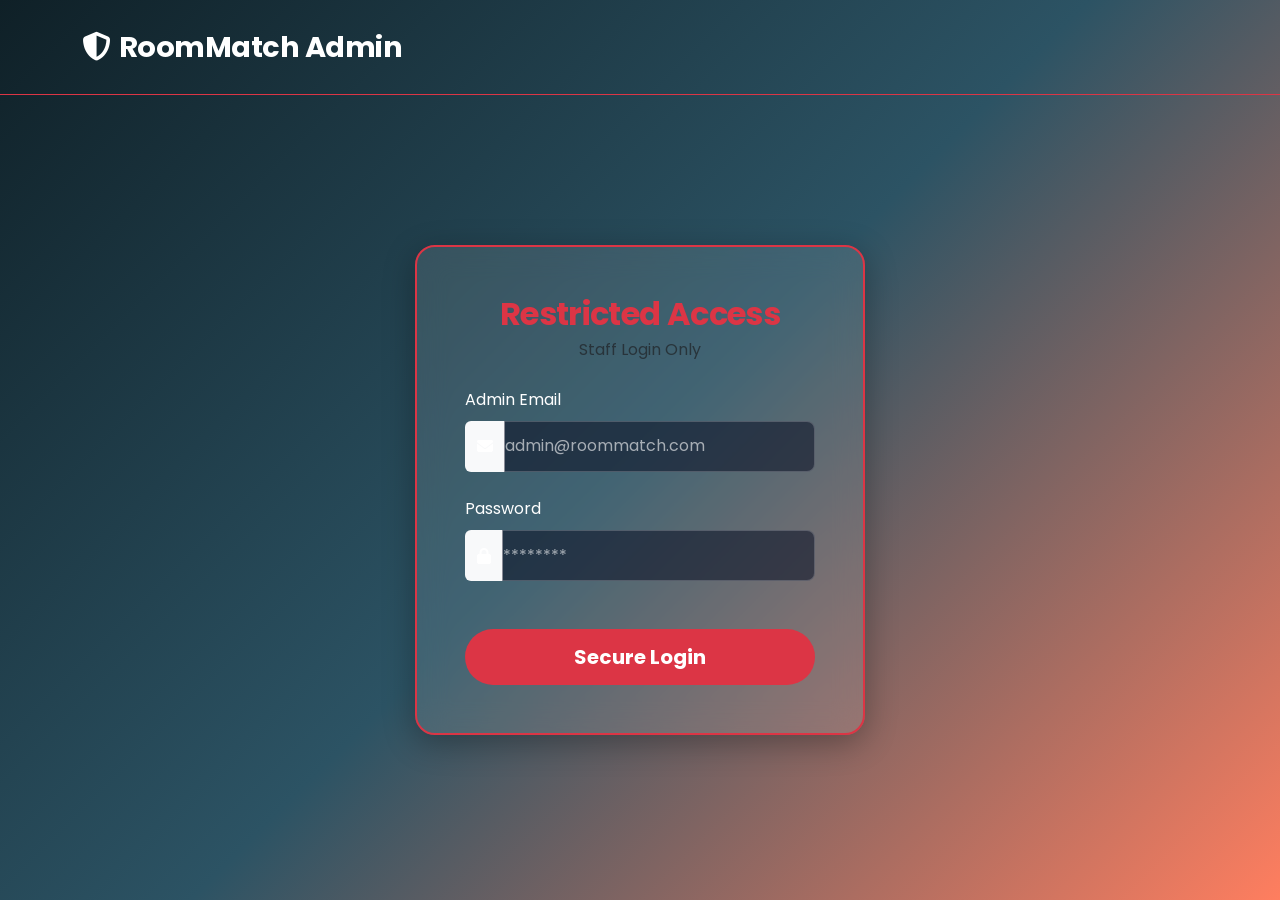
<file: src/main/resources/static/admin-login.html>
<!doctype html>
<html lang="en">
  <head>
    <meta charset="UTF-8" />
    <meta name="viewport" content="width=device-width, initial-scale=1.0" />
    <title>Admin Login - RoomMatch</title>
    <!-- Bootstrap 5 CSS -->
    <link
      href="https://cdn.jsdelivr.net/npm/bootstrap@5.3.0/dist/css/bootstrap.min.css"
      rel="stylesheet"
    />
    <!-- FontAwesome -->
    <link
      rel="stylesheet"
      href="https://cdnjs.cloudflare.com/ajax/libs/font-awesome/6.4.0/css/all.min.css"
    />
    <!-- Custom CSS -->
    <link rel="stylesheet" href="css/styles.css" />
  </head>
  <body>
    <!-- Navbar -->
    <nav class="navbar navbar-expand-lg fixed-top border-bottom border-danger">
      <div class="container">
        <a class="navbar-brand text-danger fw-bold" href="index.html">
          <i class="fas fa-shield-alt me-2"></i>RoomMatch Admin
        </a>
      </div>
    </nav>

    <!-- Main Content -->
    <div
      class="container d-flex justify-content-center align-items-center"
      style="min-height: 100vh; padding-top: 80px"
    >
      <div
        class="glass-card p-5 animate-fade-in border-danger"
        style="width: 100%; max-width: 450px; border-width: 2px"
      >
        <div class="text-center mb-4">
          <h2 class="fw-bold text-danger mb-1">Restricted Access</h2>
          <p class="text-muted">Staff Login Only</p>
        </div>

        <form id="adminLoginForm">
          <div class="mb-4">
            <label for="email" class="form-label">Admin Email</label>
            <div class="input-group">
              <span class="input-group-text bg-glass border-0 text-white">
                <i class="fas fa-envelope"></i>
              </span>
              <input
                type="email"
                class="form-control border-start-0 ps-0"
                id="email"
                required
                placeholder="admin@roommatch.com"
                style="background: rgba(15, 23, 42, 0.6) !important"
              />
            </div>
          </div>
          <div class="mb-4">
            <label for="password" class="form-label">Password</label>
            <div class="input-group">
              <span class="input-group-text bg-glass border-0 text-white">
                <i class="fas fa-lock"></i>
              </span>
              <input
                type="password"
                class="form-control border-start-0 ps-0"
                id="password"
                required
                placeholder="********"
                style="background: rgba(15, 23, 42, 0.6) !important"
              />
            </div>
          </div>

          <div class="d-grid gap-2 mt-5">
            <button type="submit" class="btn btn-danger btn-lg fw-bold">
              Secure Login
            </button>
          </div>
        </form>

        <!-- Error Alert -->
        <div
          id="loginError"
          class="alert alert-danger mt-3 d-none text-center bg-transparent border-danger text-danger"
          role="alert"
        ></div>
      </div>
    </div>

    <!-- Bootstrap JS -->
    <script src="https://cdn.jsdelivr.net/npm/bootstrap@5.3.0/dist/js/bootstrap.bundle.min.js"></script>
    <script>
      const API_URL = "http://localhost:8080/api";
      
      document.getElementById("adminLoginForm").addEventListener("submit", async (e) => {
        e.preventDefault();
        const email = document.getElementById("email").value;
        const password = document.getElementById("password").value;
        const errorDiv = document.getElementById("loginError");
        
        try {
          const response = await fetch(`${API_URL}/auth/signin`, {
            method: "POST",
            headers: { "Content-Type": "application/json" },
            body: JSON.stringify({ email, password }),
          });

          const data = await response.json();
          if (response.ok) {
            // Verify ADMIN role
            if (data.roles && data.roles.includes("ADMIN")) {
              localStorage.setItem("token", data.token);
              localStorage.setItem("user", JSON.stringify(data));
              window.location.href = "admin.html";
            } else {
              errorDiv.textContent = "Access Denied: You are not an administrator.";
              errorDiv.classList.remove("d-none");
            }
          } else {
            errorDiv.textContent = data.message || "Invalid credentials.";
            errorDiv.classList.remove("d-none");
          }
        } catch (error) {
          errorDiv.textContent = "Server error. Please try again later.";
          errorDiv.classList.remove("d-none");
        }
      });
    </script>
  </body>
</html>
</file>
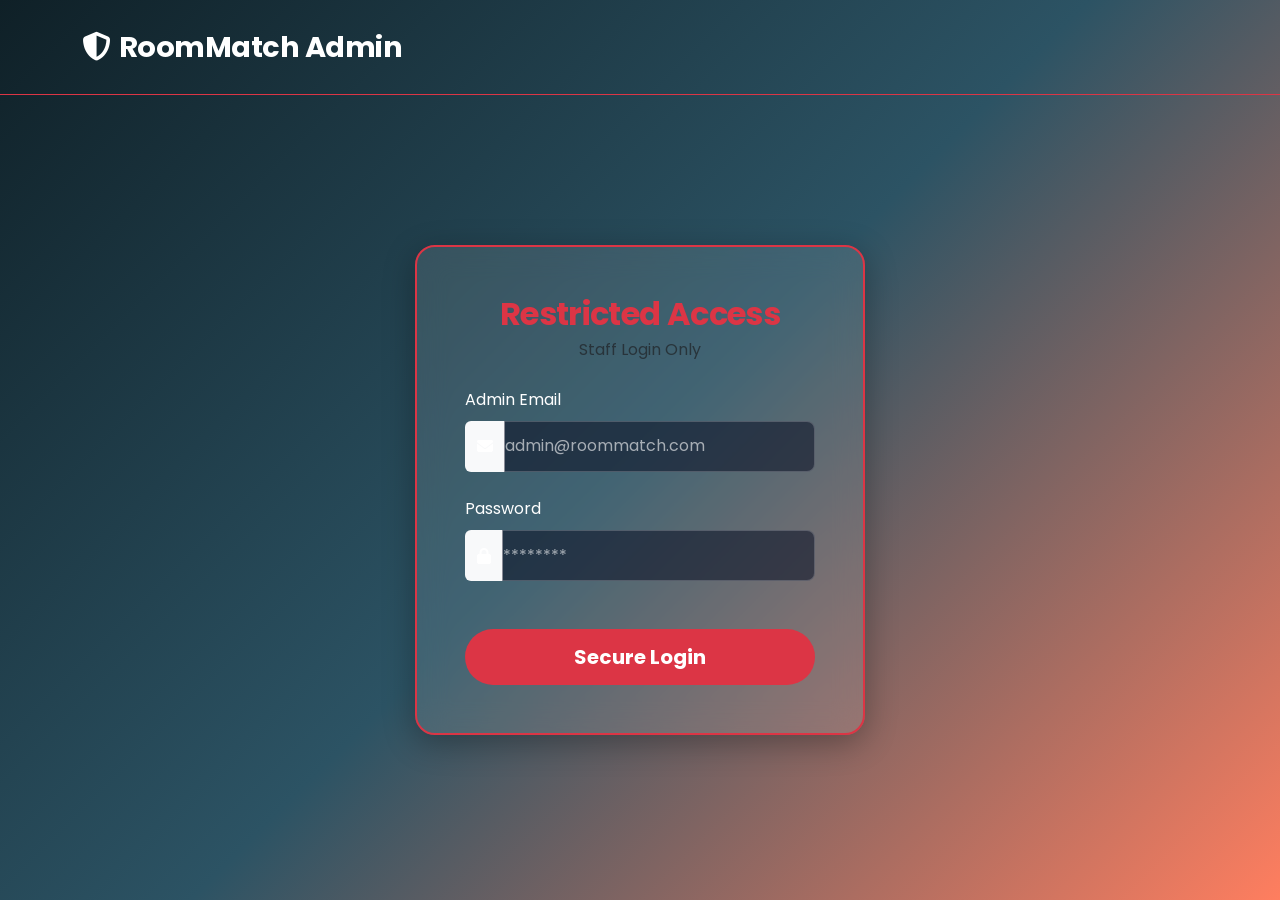
<file: src/main/resources/static/admin.html>
<!doctype html>
<html lang="en">
  <head>
    <meta charset="UTF-8" />
    <meta name="viewport" content="width=device-width, initial-scale=1.0" />
    <title>Admin Dashboard - RoomMatch</title>
    <!-- Bootstrap 5 CSS -->
    <link
      href="https://cdn.jsdelivr.net/npm/bootstrap@5.3.0/dist/css/bootstrap.min.css"
      rel="stylesheet"
    />
    <!-- FontAwesome -->
    <link
      rel="stylesheet"
      href="https://cdnjs.cloudflare.com/ajax/libs/font-awesome/6.4.0/css/all.min.css"
    />
    <!-- Custom CSS -->
    <link rel="stylesheet" href="css/styles.css" />
  </head>
  <body>
    <!-- Navbar -->
    <nav class="navbar navbar-expand-lg fixed-top">
      <div class="container">
        <a class="navbar-brand" href="index.html">
          <i class="fas fa-home me-2"></i>RoomMatch Admin
        </a>
        <button
          class="navbar-toggler"
          type="button"
          data-bs-toggle="collapse"
          data-bs-target="#navbarNav"
        >
          <span class="navbar-toggler-icon" style="filter: invert(1)"></span>
        </button>
        <div class="collapse navbar-collapse" id="navbarNav">
          <ul class="navbar-nav ms-auto align-items-center">
            <li class="nav-item">
              <a class="nav-link" href="dashboard.html">Return to App</a>
            </li>
            <li class="nav-item ms-3">
              <button onclick="logout()" class="btn btn-outline-custom btn-sm">
                Logout
              </button>
            </li>
          </ul>
        </div>
      </div>
    </nav>

    <div class="container" style="padding-top: 100px; padding-bottom: 50px">
      <div class="glass-card p-4 animate-fade-in mb-4">
        <h2 class="fw-bold mb-0">Admin Dashboard</h2>
        <p class="text-muted">Manage users, rooms, and reports</p>
        
        <div class="row g-4 mt-2" id="admin-stats-container">
            <div class="col-md-4">
              <div class="glass-card p-3 text-center border-primary" style="background: rgba(13, 110, 253, 0.1);">
                <h3 class="text-primary fw-bold" id="stat-users">-</h3>
                <p class="text-white-50 mb-0">Total Users</p>
              </div>
            </div>
            <div class="col-md-4">
              <div class="glass-card p-3 text-center border-success" style="background: rgba(25, 135, 84, 0.1);">
                <h3 class="text-success fw-bold" id="stat-rooms">-</h3>
                <p class="text-white-50 mb-0">Total Rooms Listed</p>
              </div>
            </div>
            <div class="col-md-4">
              <div class="glass-card p-3 text-center border-warning" style="background: rgba(255, 193, 7, 0.1);">
                <h3 class="text-warning fw-bold" id="stat-reports">-</h3>
                <p class="text-white-50 mb-0">Pending Reports</p>
              </div>
            </div>
        </div>
      </div>

      <!-- Navigation Tabs -->
      <ul class="nav nav-tabs border-secondary mb-4 animate-fade-in" id="adminTabs" role="tablist">
        <li class="nav-item" role="presentation">
          <button class="nav-link active text-white fw-bold" id="reports-tab" data-bs-toggle="tab" data-bs-target="#reports" type="button" role="tab" aria-controls="reports" aria-selected="true" style="background: rgba(255,255,255,0.1); border: 1px solid rgba(255,255,255,0.2); border-bottom: none; border-radius: 10px 10px 0 0;">Reports</button>
        </li>
        <li class="nav-item" role="presentation">
          <button class="nav-link text-white ms-2" id="users-tab" data-bs-toggle="tab" data-bs-target="#users" type="button" role="tab" aria-controls="users" aria-selected="false" style="background: rgba(255,255,255,0.05); border: 1px solid rgba(255,255,255,0.1); border-bottom: none; border-radius: 10px 10px 0 0;">Users</button>
        </li>
        <li class="nav-item" role="presentation">
          <button class="nav-link text-white ms-2" id="rooms-tab" data-bs-toggle="tab" data-bs-target="#rooms" type="button" role="tab" aria-controls="rooms" aria-selected="false" style="background: rgba(255,255,255,0.05); border: 1px solid rgba(255,255,255,0.1); border-bottom: none; border-radius: 10px 10px 0 0;">Rooms</button>
        </li>
      </ul>

      <!-- Tab Content -->
      <div class="tab-content" id="adminTabsContent">
        <!-- Reports Tab -->
        <div class="tab-pane fade show active" id="reports" role="tabpanel" aria-labelledby="reports-tab">
          <div class="glass-card p-0 overflow-hidden">
            <div class="p-3 border-bottom border-secondary">
              <h5 class="mb-0 text-white">Active Reports</h5>
            </div>
            <div class="table-responsive">
              <table class="table table-dark table-hover mb-0" style="--bs-table-bg: transparent">
                <thead>
                  <tr>
                    <th scope="col" class="ps-4">Date</th>
                    <th scope="col">Reported User</th>
                    <th scope="col">Reason</th>
                    <th scope="col">Reporter</th>
                    <th scope="col">Status</th>
                    <th scope="col" class="text-end pe-4">Actions</th>
                  </tr>
                </thead>
                <tbody id="reportsTableBody">
                  <tr><td colspan="6" class="text-center py-4"><div class="spinner-border text-primary" role="status"></div></td></tr>
                </tbody>
              </table>
            </div>
          </div>
        </div>

        <!-- Users Tab -->
        <div class="tab-pane fade" id="users" role="tabpanel" aria-labelledby="users-tab">
          <div class="glass-card p-0 overflow-hidden">
            <div class="p-3 border-bottom border-secondary">
              <h5 class="mb-0 text-white">All Users</h5>
            </div>
            <div class="table-responsive">
              <table class="table table-dark table-hover mb-0" style="--bs-table-bg: transparent">
                <thead>
                  <tr>
                    <th scope="col" class="ps-4">ID</th>
                    <th scope="col">Name</th>
                    <th scope="col">Email</th>
                    <th scope="col">Status</th>
                    <th scope="col" class="text-end pe-4">Actions</th>
                  </tr>
                </thead>
                <tbody id="usersTableBody">
                  <tr><td colspan="5" class="text-center py-4"><div class="spinner-border text-primary" role="status"></div></td></tr>
                </tbody>
              </table>
            </div>
          </div>
        </div>

        <!-- Rooms Tab -->
        <div class="tab-pane fade" id="rooms" role="tabpanel" aria-labelledby="rooms-tab">
          <div class="glass-card p-0 overflow-hidden">
            <div class="p-3 border-bottom border-secondary">
              <h5 class="mb-0 text-white">All Rooms</h5>
            </div>
            <div class="table-responsive">
              <table class="table table-dark table-hover mb-0" style="--bs-table-bg: transparent">
                <thead>
                  <tr>
                    <th scope="col" class="ps-4">ID</th>
                    <th scope="col">Owner</th>
                    <th scope="col">Location</th>
                    <th scope="col">Rent</th>
                    <th scope="col" class="text-end pe-4">Actions</th>
                  </tr>
                </thead>
                <tbody id="roomsTableBody">
                  <tr><td colspan="5" class="text-center py-4"><div class="spinner-border text-primary" role="status"></div></td></tr>
                </tbody>
              </table>
            </div>
          </div>
        </div>
      </div>
    </div>

    <!-- Bootstrap JS -->
    <script src="https://cdn.jsdelivr.net/npm/bootstrap@5.3.0/dist/js/bootstrap.bundle.min.js"></script>
    <script src="js/app.js"></script>
    <script>
      document.addEventListener("DOMContentLoaded", () => {
        const user = JSON.parse(localStorage.getItem("user"));
        if (!user || !user.roles || !user.roles.includes("ADMIN")) {
          localStorage.removeItem("user");
          localStorage.removeItem("token");
          alert("Access Denied: Administrator Credentials Required.");
          window.location.href = "admin-login.html";
          return;
        }
        
        loadAdminDashboard();
      });
    </script>
  </body>
</html>
</file>
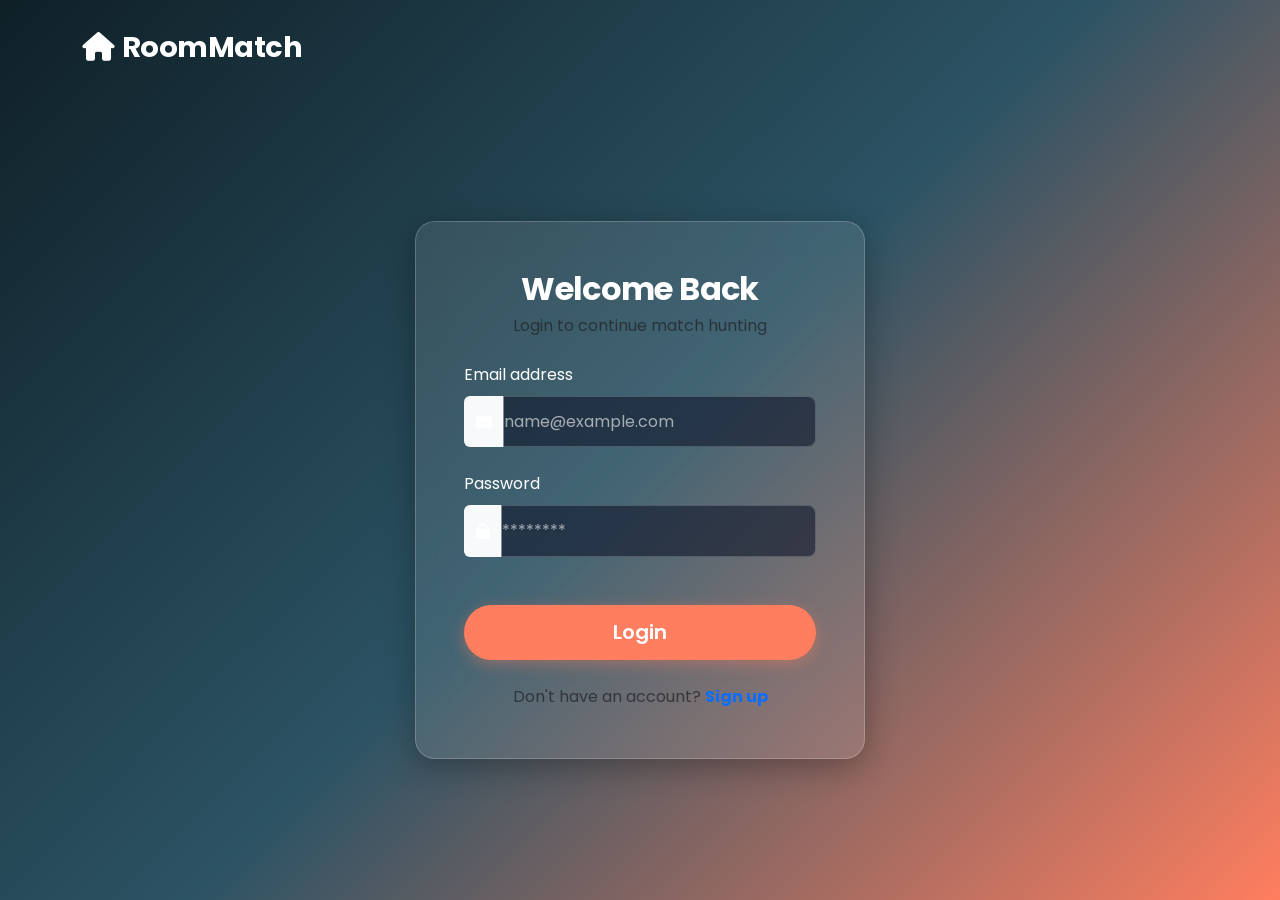
<file: src/main/resources/static/chat.html>
<!doctype html>
<html lang="en">
  <head>
    <meta charset="UTF-8" />
    <meta name="viewport" content="width=device-width, initial-scale=1.0" />
    <title>Chat - RoomMatch</title>
    <!-- Bootstrap 5 CSS -->
    <link
      href="https://cdn.jsdelivr.net/npm/bootstrap@5.3.0/dist/css/bootstrap.min.css"
      rel="stylesheet"
    />
    <!-- FontAwesome -->
    <link
      href="https://cdnjs.cloudflare.com/ajax/libs/font-awesome/6.4.0/css/all.min.css"
      rel="stylesheet"
    />
    <!-- Custom CSS -->
    <link href="css/styles.css" rel="stylesheet" />
    <style>
      .chat-container {
        height: calc(100vh - 120px);
        min-height: 500px;
      }
      .chat-sidebar {
        border-right: 1px solid var(--glass-border);
        background: rgba(0, 0, 0, 0.1);
      }
      .chat-messages {
        flex-grow: 1;
        overflow-y: auto;
        display: flex;
        flex-direction: column;
        gap: 1rem;
        scrollbar-width: thin;
        scrollbar-color: var(--primary) transparent;
      }
      .message-bubble {
        max-width: 75%;
        padding: 12px 18px;
        border-radius: 18px;
        position: relative;
        font-size: 0.95rem;
        line-height: 1.5;
        box-shadow: 0 2px 4px rgba(0, 0, 0, 0.1);
      }
      .message-sent {
        background: linear-gradient(
          135deg,
          var(--primary) 0%,
          var(--secondary) 100%
        );
        color: white;
        align-self: flex-end;
        border-bottom-right-radius: 4px;
      }
      .message-received {
        background: rgba(255, 255, 255, 0.1);
        backdrop-filter: blur(5px);
        color: white;
        align-self: flex-start;
        border-bottom-left-radius: 4px;
        border: 1px solid var(--glass-border);
      }
      .conversation-item {
        cursor: pointer;
        transition: all 0.2s;
        border-radius: 12px;
        margin-bottom: 0.5rem;
      }
      .conversation-item:hover,
      .conversation-item.active {
        background: rgba(255, 255, 255, 0.1);
      }
      /* Custom Scrollbar */
      ::-webkit-scrollbar {
        width: 6px;
      }
      ::-webkit-scrollbar-track {
        background: transparent;
      }
      ::-webkit-scrollbar-thumb {
        background: rgba(255, 255, 255, 0.2);
        border-radius: 3px;
      }
    </style>
  </head>
  <body>
    <!-- Navbar -->
    <nav class="navbar navbar-expand-lg fixed-top">
      <div class="container">
        <a class="navbar-brand" href="index.html">
          <i class="fas fa-home me-2"></i>RoomMatch
        </a>
        <button
          class="navbar-toggler"
          type="button"
          data-bs-toggle="collapse"
          data-bs-target="#navbarNav"
        >
          <span class="navbar-toggler-icon" style="filter: invert(1)"></span>
        </button>
        <div class="collapse navbar-collapse" id="navbarNav">
          <ul class="navbar-nav ms-auto align-items-center">
            <li class="nav-item">
              <a class="nav-link" href="dashboard.html">Dashboard</a>
            </li>
            <li class="nav-item">
              <a class="nav-link active position-relative" href="chat.html">
                Chat
                <span
                  id="unread-badge"
                  class="position-absolute top-10 start-100 translate-middle badge rounded-pill bg-danger d-none"
                  style="font-size: 0.6rem"
                >
                  0
                </span>
              </a>
            </li>
            <li class="nav-item">
              <a class="nav-link" href="rooms.html">Rooms</a>
            </li>
            <li class="nav-item">
              <a class="nav-link position-relative" href="requests.html">
                Requests
                <span id="request-unread-badge" class="position-absolute top-10 start-100 translate-middle badge rounded-pill bg-danger d-none" style="font-size: 0.6rem">
                  0
                </span>
              </a>
            </li>
            <li class="nav-item">
              <a class="nav-link" href="preferences.html">Preferences</a>
            </li>
            <li class="nav-item">
              <a class="nav-link" href="profile.html">Profile</a>
            </li>
            <li class="nav-item ms-3">
              <button class="btn btn-outline-custom btn-sm" onclick="logout()">
                Logout
              </button>
            </li>
          </ul>
        </div>
      </div>
    </nav>

    <!-- Main Content -->
    <div class="container pt-5 mt-5">
      <div class="glass-card p-0 overflow-hidden chat-container d-flex">
        <!-- Sidebar -->
        <div class="chat-sidebar col-md-4 col-3 d-flex flex-column p-0">
          <div class="p-3 border-bottom border-secondary">
            <h5 class="mb-0 fw-bold text-white">Messages</h5>
          </div>
          <div class="overflow-auto flex-grow-1 p-2" id="conversationsList">
            <!-- Loading State -->
            <div class="text-center p-4">
              <div class="spinner-border text-primary" role="status"></div>
            </div>
          </div>
        </div>

        <!-- Chat Area -->
        <div class="col-md-8 col-9 d-flex flex-column bg-transparent">
          <!-- Chat Header -->
          <div
            class="p-3 border-bottom border-secondary d-flex align-items-center justify-content-between"
            id="chatHeader"
          >
            <div class="d-flex align-items-center">
              <div
                id="activeChatAvatar"
                class="ratio ratio-1x1 rounded-circle bg-secondary me-3 overflow-hidden"
                style="width: 45px"
              >
                <!-- Img injected via JS -->
              </div>
              <div>
                <h5 class="mb-0 fw-bold text-white" id="activeChatName">
                  Select a conversation
                </h5>
                <small class="text-muted" id="activeChatStatus"></small>
              </div>
            </div>
            <div>
              <button
                class="btn btn-sm btn-outline-danger opacity-75"
                onclick="openReportModal()"
                title="Report User"
              >
                <i class="fas fa-flag"></i>
              </button>
            </div>
          </div>

          <!-- Messages -->
          <div class="chat-messages p-4" id="messagesContainer">
            <div class="text-center text-muted mt-5 opacity-50">
              <i class="fas fa-comments fa-4x mb-3"></i>
              <p>Select a user from the sidebar to start chatting</p>
            </div>
          </div>

          <!-- Input Area -->
          <div class="p-3 border-top border-secondary bg-glass">
            <form id="messageForm" class="d-flex gap-2">
              <input
                type="text"
                id="messageInput"
                class="form-control rounded-pill ps-4"
                placeholder="Type a message..."
                disabled
                style="
                  background: rgba(0, 0, 0, 0.3) !important;
                  border: 1px solid var(--glass-border) !important;
                "
              />
              <button
                type="submit"
                class="btn btn-primary-custom rounded-circle p-0"
                style="
                  width: 48px;
                  height: 48px;
                  display: flex;
                  align-items: center;
                  justify-content: center;
                "
                id="sendBtn"
                disabled
              >
                <i class="fas fa-paper-plane"></i>
              </button>
            </form>
          </div>
        </div>
      </div>
    </div>

    <!-- Report User Modal -->
    <div
      class="modal fade"
      id="reportUserModal"
      tabindex="-1"
      aria-hidden="true"
    >
      <div class="modal-dialog modal-dialog-centered">
        <div class="modal-content glass-card border-0">
          <div class="modal-header border-bottom border-secondary">
            <h5 class="modal-title fw-bold text-white">Report User</h5>
            <button
              type="button"
              class="btn-close btn-close-white"
              data-bs-dismiss="modal"
              aria-label="Close"
            ></button>
          </div>
          <div class="modal-body">
            <form id="reportUserForm">
              <input type="hidden" id="reportUserId" />
              <div class="mb-3">
                <label class="form-label text-white-50"
                  >Reason for reporting</label
                >
                <select
                  class="form-select bg-dark text-white border-secondary"
                  id="reportReason"
                  required
                >
                  <option value="SPAM">Spam or Scam</option>
                  <option value="HARASSMENT">Harassment</option>
                  <option value="INAPPROPRIATE_CONTENT">
                    Inappropriate Content
                  </option>
                  <option value="OTHER">Other</option>
                </select>
              </div>
              <div class="mb-3">
                <label class="form-label text-white-50"
                  >Description (Optional)</label
                >
                <textarea
                  class="form-control bg-dark text-white border-secondary"
                  id="reportDescription"
                  rows="3"
                ></textarea>
              </div>
              <button type="submit" class="btn btn-danger w-100">
                Submit Report
              </button>
            </form>
          </div>
        </div>
      </div>
    </div>

    <!-- Scripts -->
    <script src="https://cdn.jsdelivr.net/npm/bootstrap@5.3.0/dist/js/bootstrap.bundle.min.js"></script>
    <script src="js/app.js"></script>
    <script>
      document.addEventListener("DOMContentLoaded", loadConversations);
    </script>
  </body>
</html>
</file>
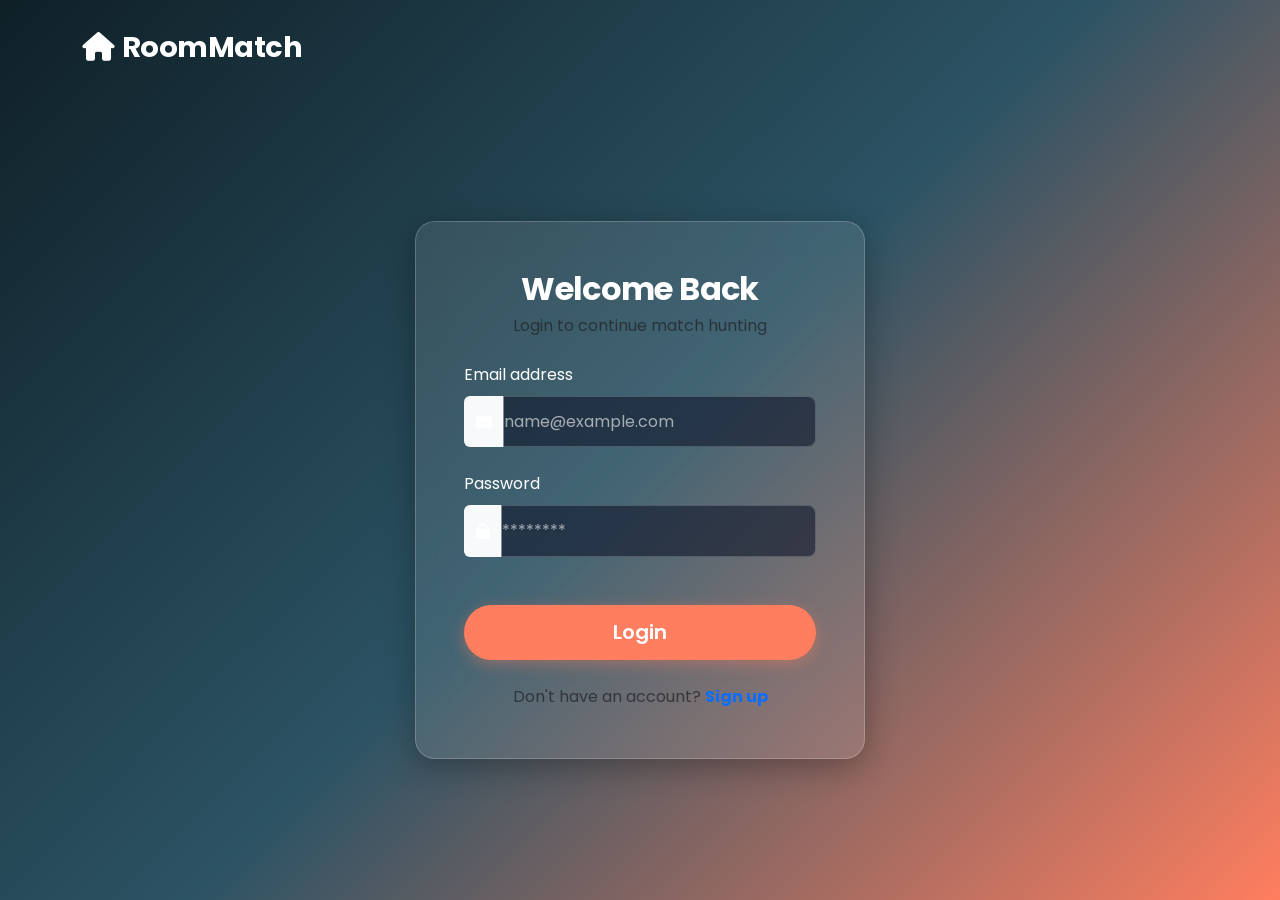
<file: src/main/resources/static/login.html>
<!doctype html>
<html lang="en">
  <head>
    <meta charset="UTF-8" />
    <meta name="viewport" content="width=device-width, initial-scale=1.0" />
    <title>Login - RoomMatch</title>
    <!-- Bootstrap 5 CSS -->
    <link
      href="https://cdn.jsdelivr.net/npm/bootstrap@5.3.0/dist/css/bootstrap.min.css"
      rel="stylesheet"
    />
    <!-- FontAwesome -->
    <link
      rel="stylesheet"
      href="https://cdnjs.cloudflare.com/ajax/libs/font-awesome/6.4.0/css/all.min.css"
    />
    <!-- Custom CSS -->
    <link rel="stylesheet" href="css/styles.css" />
  </head>
  <body>
    <!-- Navbar -->
    <nav class="navbar navbar-expand-lg fixed-top">
      <div class="container">
        <a class="navbar-brand" href="index.html">
          <i class="fas fa-home me-2"></i>RoomMatch
        </a>
      </div>
    </nav>

    <!-- Main Content -->
    <div
      class="container d-flex justify-content-center align-items-center"
      style="min-height: 100vh; padding-top: 80px"
    >
      <div
        class="glass-card p-5 animate-fade-in"
        style="width: 100%; max-width: 450px"
      >
        <div class="text-center mb-4">
          <h2 class="fw-bold mb-1">Welcome Back</h2>
          <p class="text-muted">Login to continue match hunting</p>
        </div>

        <form id="loginForm">
          <div class="mb-4">
            <label for="email" class="form-label">Email address</label>
            <div class="input-group">
              <span class="input-group-text bg-glass border-0 text-white">
                <i class="fas fa-envelope"></i>
              </span>
              <input
                type="email"
                class="form-control border-start-0 ps-0"
                id="email"
                required
                placeholder="name@example.com"
                style="background: rgba(15, 23, 42, 0.6) !important"
              />
            </div>
          </div>
          <div class="mb-4">
            <label for="password" class="form-label">Password</label>
            <div class="input-group">
              <span class="input-group-text bg-glass border-0 text-white">
                <i class="fas fa-lock"></i>
              </span>
              <input
                type="password"
                class="form-control border-start-0 ps-0"
                id="password"
                required
                placeholder="********"
                style="background: rgba(15, 23, 42, 0.6) !important"
              />
            </div>
          </div>

          <div class="d-grid gap-2 mt-5">
            <button type="submit" class="btn btn-primary-custom btn-lg">
              Login
            </button>
          </div>
        </form>

        <div class="text-center mt-4">
          <p class="mb-0 text-muted">
            Don't have an account?
            <a href="register.html" class="text-primary fw-bold text-gradient"
              >Sign up</a
            >
          </p>
        </div>

        <!-- Error Alert -->
        <div
          id="loginError"
          class="alert alert-danger mt-3 d-none text-center bg-transparent border-danger text-danger"
          role="alert"
        ></div>
      </div>
    </div>

    <!-- Bootstrap JS -->
    <script src="https://cdn.jsdelivr.net/npm/bootstrap@5.3.0/dist/js/bootstrap.bundle.min.js"></script>
    <script src="js/app.js"></script>
  </body>
</html>
</file>
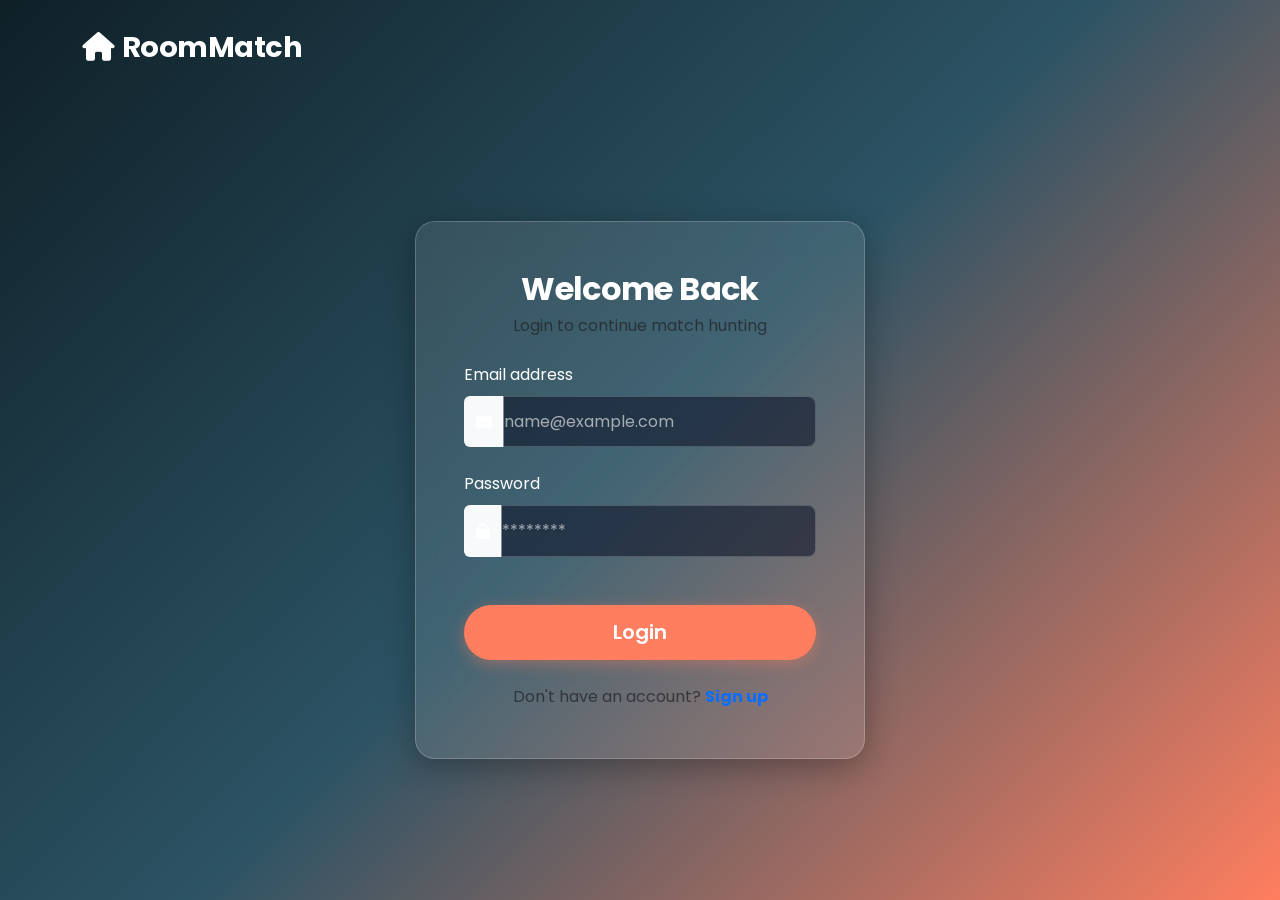
<file: src/main/resources/static/preferences.html>
<!doctype html>
<html lang="en">
  <head>
    <meta charset="UTF-8" />
    <meta name="viewport" content="width=device-width, initial-scale=1.0" />
    <title>Preferences - RoomMatch</title>
    <!-- Bootstrap 5 CSS -->
    <link
      href="https://cdn.jsdelivr.net/npm/bootstrap@5.3.0/dist/css/bootstrap.min.css"
      rel="stylesheet"
    />
    <!-- FontAwesome -->
    <link
      href="https://cdnjs.cloudflare.com/ajax/libs/font-awesome/6.4.0/css/all.min.css"
      rel="stylesheet"
    />
    <!-- Custom CSS -->
    <link rel="stylesheet" href="css/styles.css" />
  </head>
  <body>
    <!-- Navbar -->
    <nav class="navbar navbar-expand-lg fixed-top">
      <div class="container">
        <a class="navbar-brand" href="index.html">
          <i class="fas fa-home me-2"></i>RoomMatch
        </a>
        <button
          class="navbar-toggler"
          type="button"
          data-bs-toggle="collapse"
          data-bs-target="#navbarNav"
        >
          <span class="navbar-toggler-icon" style="filter: invert(1)"></span>
        </button>
        <div class="collapse navbar-collapse" id="navbarNav">
          <ul class="navbar-nav ms-auto align-items-center">
            <li class="nav-item">
              <a class="nav-link" href="dashboard.html">Dashboard</a>
            </li>
            <li class="nav-item">
              <a class="nav-link position-relative" href="chat.html">
                Chat
                <span
                  id="unread-badge"
                  class="position-absolute top-10 start-100 translate-middle badge rounded-pill bg-danger d-none"
                  style="font-size: 0.6rem"
                >
                  0
                </span>
              </a>
            </li>
            <li class="nav-item">
              <a class="nav-link" href="rooms.html">Rooms</a>
            </li>
            <li class="nav-item">
              <a class="nav-link position-relative" href="requests.html">
                Requests
                <span id="request-unread-badge" class="position-absolute top-10 start-100 translate-middle badge rounded-pill bg-danger d-none" style="font-size: 0.6rem">
                  0
                </span>
              </a>
            </li>
            <li class="nav-item">
              <a class="nav-link active" href="preferences.html">Preferences</a>
            </li>
            <li class="nav-item">
              <a class="nav-link" href="profile.html">Profile</a>
            </li>
            <li class="nav-item ms-3">
              <button class="btn btn-outline-custom btn-sm" onclick="logout()">
                Logout
              </button>
            </li>
          </ul>
        </div>
      </div>
    </nav>

    <div class="container" style="padding-top: 100px; padding-bottom: 50px">
      <div
        class="glass-card p-5 animate-fade-in mx-auto"
        style="max-width: 800px"
      >
        <div class="text-center mb-5">
          <h2 class="fw-bold mb-2">Lifestyle Preferences</h2>
          <p class="text-muted">
            Tell us about your habits to find the perfect roommate compatible
            with you.
          </p>
        </div>

        <form id="preferencesForm">
          <div class="row g-4">
            <!-- Sleep Time -->
            <div class="col-md-6">
              <label class="form-label">Sleep Time</label>
              <select class="form-select" name="sleepTime" required>
                <option value="EARLY" class="text-dark">
                  Early Bird (Before 11 PM)
                </option>
                <option value="LATE" class="text-dark">
                  Night Owl (After 12 AM)
                </option>
              </select>
            </div>

            <!-- Cleanliness -->
            <div class="col-md-6">
              <label class="form-label">Cleanliness</label>
              <select class="form-select" name="cleanliness" required>
                <option value="HIGH" class="text-dark">High (Spotless)</option>
                <option value="MEDIUM" class="text-dark">
                  Medium (Tidy enough)
                </option>
                <option value="LOW" class="text-dark">
                  Low (Messy is okay)
                </option>
              </select>
            </div>

            <!-- Smoking -->
            <div class="col-md-6">
              <label class="form-label">Smoking</label>
              <select class="form-select" name="smoking" required>
                <option value="NO" class="text-dark">No</option>
                <option value="YES" class="text-dark">Yes</option>
              </select>
            </div>

            <!-- Drinking -->
            <div class="col-md-6">
              <label class="form-label">Drinking</label>
              <select class="form-select" name="drinking" required>
                <option value="NO" class="text-dark">No</option>
                <option value="YES" class="text-dark">Yes</option>
              </select>
            </div>

            <!-- Guests -->
            <div class="col-md-6">
              <label class="form-label">Guests Frequency</label>
              <select class="form-select" name="guests" required>
                <option value="RARE" class="text-dark">Rarely</option>
                <option value="OFTEN" class="text-dark">Often</option>
              </select>
            </div>

            <!-- Food Type -->
            <div class="col-md-6">
              <label class="form-label">Food Preference</label>
              <select class="form-select" name="foodType" required>
                <option value="VEG" class="text-dark">Vegetarian</option>
                <option value="NON_VEG" class="text-dark">
                  Non-Vegetarian
                </option>
              </select>
            </div>

            <!-- Study Style -->
            <div class="col-md-6">
              <label class="form-label">Study Style</label>
              <select class="form-select" name="studyStyle" required>
                <option value="QUIET" class="text-dark">
                  Quiet Environment
                </option>
                <option value="FLEXIBLE" class="text-dark">
                  Flexible / Music okay
                </option>
              </select>
            </div>

            <!-- Noise Tolerance -->
            <div class="col-md-6">
              <label class="form-label">Noise Tolerance</label>
              <select class="form-select" name="noiseTolerance" required>
                <option value="LOW" class="text-dark">Low</option>
                <option value="MEDIUM" class="text-dark">Medium</option>
                <option value="HIGH" class="text-dark">High</option>
              </select>
            </div>

            <!-- Work Schedule -->
            <div class="col-md-6">
              <label class="form-label">Work Schedule</label>
              <select class="form-select" name="workSchedule" required>
                <option value="DAY" class="text-dark">Day Shift</option>
                <option value="NIGHT" class="text-dark">Night Shift</option>
              </select>
            </div>

            <!-- Pet Friendly -->
            <div class="col-md-6">
              <label class="form-label">Pet Friendly</label>
              <select class="form-select" name="petFriendly" required>
                <option value="YES" class="text-dark">Yes</option>
                <option value="NO" class="text-dark">No</option>
              </select>
            </div>
          </div>

          <div class="text-center mt-5">
            <button type="submit" class="btn btn-primary-custom btn-lg px-5">
              Save Preferences
            </button>
          </div>
        </form>
        <div id="prefMessage" class="alert mt-3 d-none text-center"></div>
      </div>
    </div>

    <script src="https://cdn.jsdelivr.net/npm/bootstrap@5.3.0/dist/js/bootstrap.bundle.min.js"></script>
    <script src="js/app.js"></script>
    <script>
      // Inline init for preferences
      document.addEventListener("DOMContentLoaded", loadPreferences);
    </script>
  </body>
</html>
</file>
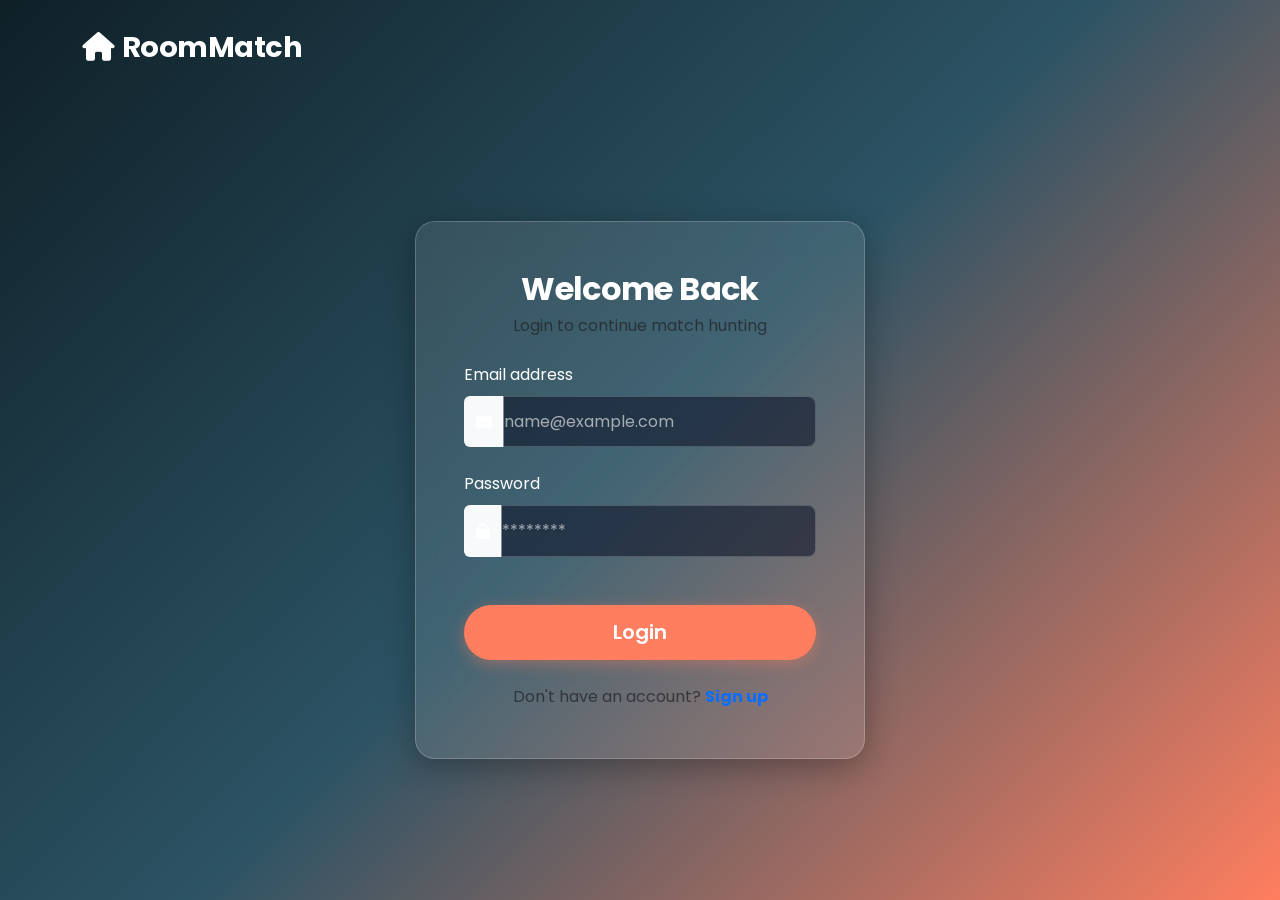
<file: src/main/resources/static/profile.html>
<!doctype html>
<html lang="en">
  <head>
    <meta charset="UTF-8" />
    <meta name="viewport" content="width=device-width, initial-scale=1.0" />
    <title>My Profile - RoomMatch</title>
    <!-- Bootstrap 5 CSS -->
    <link
      href="https://cdn.jsdelivr.net/npm/bootstrap@5.3.0/dist/css/bootstrap.min.css"
      rel="stylesheet"
    />
    <!-- FontAwesome -->
    <link
      href="https://cdnjs.cloudflare.com/ajax/libs/font-awesome/6.4.0/css/all.min.css"
      rel="stylesheet"
    />
    <!-- Custom CSS -->
    <link rel="stylesheet" href="css/styles.css" />
  </head>
  <body>
    <!-- Navbar -->
    <nav class="navbar navbar-expand-lg fixed-top">
      <div class="container">
        <a class="navbar-brand" href="index.html">
          <i class="fas fa-home me-2"></i>RoomMatch
        </a>
        <button
          class="navbar-toggler"
          type="button"
          data-bs-toggle="collapse"
          data-bs-target="#navbarNav"
        >
          <span class="navbar-toggler-icon" style="filter: invert(1)"></span>
        </button>
        <div class="collapse navbar-collapse" id="navbarNav">
          <ul class="navbar-nav ms-auto align-items-center">
            <li class="nav-item">
              <a class="nav-link" href="dashboard.html">Dashboard</a>
            </li>
            <li class="nav-item">
              <a class="nav-link position-relative" href="chat.html">
                Chat
                <span
                  id="unread-badge"
                  class="position-absolute top-10 start-100 translate-middle badge rounded-pill bg-danger d-none"
                  style="font-size: 0.6rem"
                >
                  0
                </span>
              </a>
            </li>
            <li class="nav-item">
              <a class="nav-link" href="rooms.html">Rooms</a>
            </li>
            <li class="nav-item">
              <a class="nav-link position-relative" href="requests.html">
                Requests
                <span id="request-unread-badge" class="position-absolute top-10 start-100 translate-middle badge rounded-pill bg-danger d-none" style="font-size: 0.6rem">
                  0
                </span>
              </a>
            </li>
            <li class="nav-item">
              <a class="nav-link" href="preferences.html">Preferences</a>
            </li>
            <li class="nav-item">
              <a class="nav-link active" href="profile.html">Profile</a>
            </li>
            <li class="nav-item ms-3">
              <button onclick="logout()" class="btn btn-outline-custom btn-sm">
                Logout
              </button>
            </li>
          </ul>
        </div>
      </div>
    </nav>

    <div class="container" style="padding-top: 100px; padding-bottom: 50px">
      <div
        class="glass-card p-5 animate-fade-in mx-auto"
        style="max-width: 800px"
      >
        <div class="text-center mb-5">
          <div class="position-relative d-inline-block">
            <img
              id="profileImagePreview"
              src="https://via.placeholder.com/150"
              class="rounded-circle border border-4 border-primary shadow-lg mb-3 object-fit-cover"
              width="150"
              height="150"
            />
            <div class="position-absolute bottom-0 end-0 mb-3 me-2">
              <label
                for="profileImageFile"
                class="btn btn-sm btn-primary-custom rounded-circle p-2"
                style="cursor: pointer; width: 36px; height: 36px"
              >
                <i class="fas fa-camera"></i>
              </label>
            </div>
          </div>
          <h2 class="fw-bold mb-1">My Profile</h2>
          <p class="text-muted">Manage your personal information</p>
        </div>

        <form id="profileForm">
          <div class="row g-4">
            <div class="col-md-6">
              <label class="form-label">Full Name</label>
              <input
                type="text"
                class="form-control"
                name="name"
                id="profileName"
                required
              />
            </div>
            <div class="col-md-6">
              <label class="form-label">Email</label>
              <input
                type="email"
                class="form-control"
                name="email"
                id="profileEmail"
                readonly
                disabled
                style="opacity: 0.7; background: rgba(0, 0, 0, 0.2) !important"
              />
            </div>

            <div class="col-md-4">
              <label class="form-label">Age</label>
              <input
                type="number"
                class="form-control"
                name="age"
                id="profileAge"
                required
              />
            </div>

            <div class="col-md-4">
              <label class="form-label">Gender</label>
              <select class="form-select" name="gender" id="profileGender">
                <option value="Male" class="text-dark">Male</option>
                <option value="Female" class="text-dark">Female</option>
                <option value="Other" class="text-dark">Other</option>
              </select>
            </div>

            <div class="col-md-4">
              <label class="form-label">City</label>
              <input
                type="text"
                class="form-control"
                name="city"
                id="profileCity"
                required
              />
            </div>

            <!-- Hidden File Input, triggered by camera icon -->
            <input
              type="file"
              class="form-control d-none"
              name="profileImage"
              id="profileImageFile"
              accept="image/*"
              onchange="
                document.getElementById('profileImagePreview').src =
                  window.URL.createObjectURL(this.files[0])
              "
            />

            <div class="col-12">
              <label class="form-label">Bio</label>
              <textarea
                class="form-control"
                name="bio"
                id="profileBio"
                rows="4"
                placeholder="Tell potential roommates about yourself..."
              ></textarea>
            </div>

            <div class="col-md-6">
              <label class="form-label">Min Budget (₹)</label>
              <input
                type="number"
                class="form-control"
                name="budgetMin"
                id="budgetMin"
                placeholder="500"
              />
            </div>
            <div class="col-md-6">
              <label class="form-label">Max Budget (₹)</label>
              <input
                type="number"
                class="form-control"
                name="budgetMax"
                id="budgetMax"
                placeholder="1500"
              />
            </div>
          </div>

          <div class="text-center mt-5">
            <button type="submit" class="btn btn-primary-custom btn-lg px-5">
              Save Changes
            </button>
          </div>
        </form>
      </div>
    </div>

    <script src="https://cdn.jsdelivr.net/npm/bootstrap@5.3.0/dist/js/bootstrap.bundle.min.js"></script>
    <script src="js/app.js"></script>
    <script>
      document.addEventListener("DOMContentLoaded", loadProfile);
    </script>
  </body>
</html>
</file>
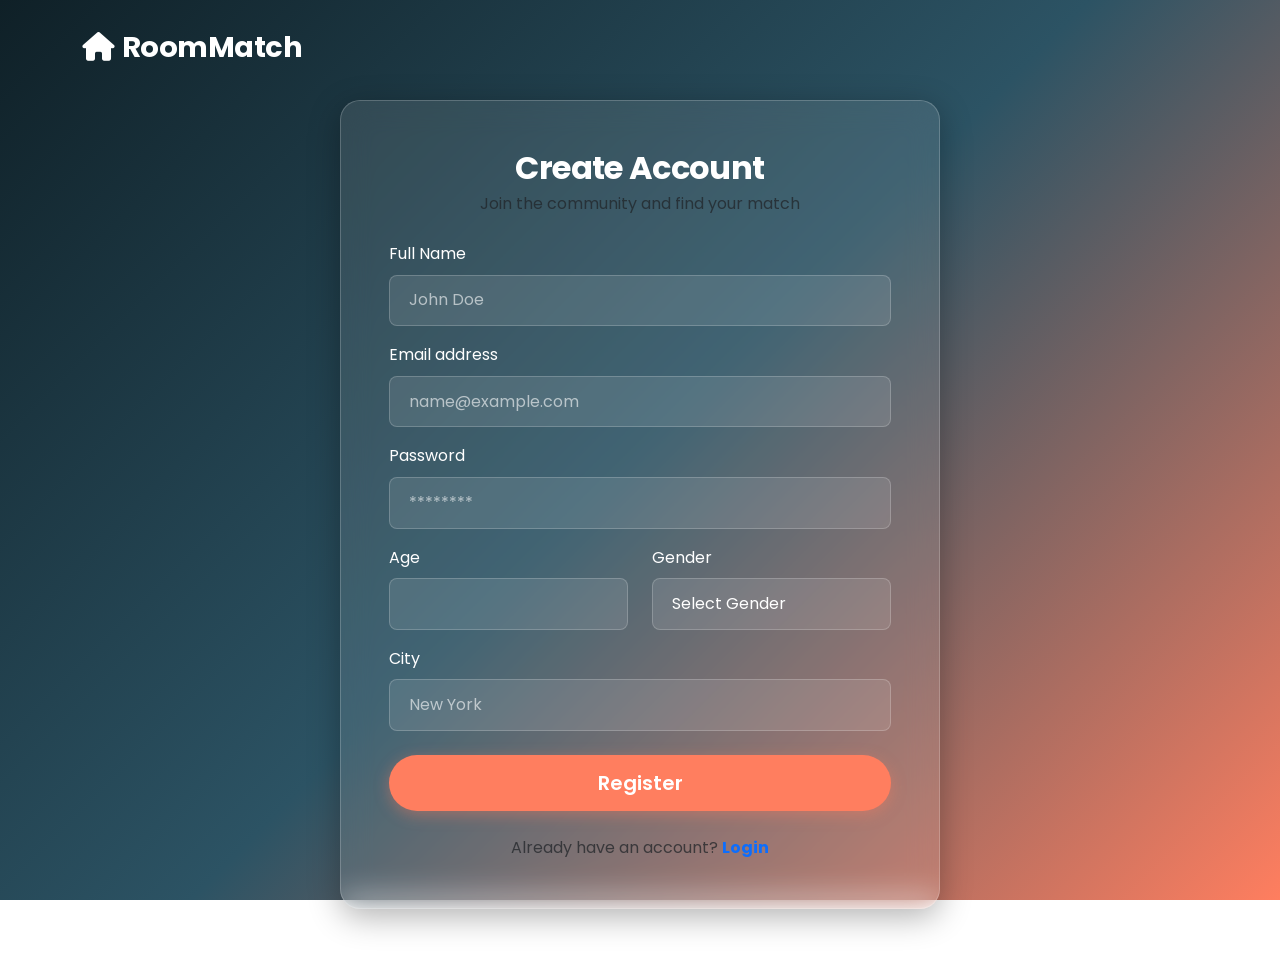
<file: src/main/resources/static/register.html>
<!doctype html>
<html lang="en">
  <head>
    <meta charset="UTF-8" />
    <meta name="viewport" content="width=device-width, initial-scale=1.0" />
    <title>Register - RoomMatch</title>
    <!-- Bootstrap 5 CSS -->
    <link
      href="https://cdn.jsdelivr.net/npm/bootstrap@5.3.0/dist/css/bootstrap.min.css"
      rel="stylesheet"
    />
    <!-- Custom CSS -->
    <link rel="stylesheet" href="css/styles.css" />
    <link
      rel="stylesheet"
      href="https://cdnjs.cloudflare.com/ajax/libs/font-awesome/6.4.0/css/all.min.css"
    />
  </head>
  <body>
    <!-- Navbar -->
    <nav class="navbar navbar-expand-lg fixed-top">
      <div class="container">
        <a class="navbar-brand" href="index.html">
          <i class="fas fa-home me-2"></i>RoomMatch
        </a>
      </div>
    </nav>

    <!-- Main Content -->
    <div
      class="container d-flex justify-content-center align-items-center"
      style="min-height: 100vh; padding-top: 100px; padding-bottom: 50px"
    >
      <div
        class="glass-card p-5 animate-fade-in"
        style="width: 100%; max-width: 600px"
      >
        <div class="text-center mb-4">
          <h2 class="fw-bold mb-1">Create Account</h2>
          <p class="text-muted">Join the community and find your match</p>
        </div>

        <form id="registerForm">
          <!-- Name -->
          <div class="mb-3">
            <label for="name" class="form-label">Full Name</label>
            <input
              type="text"
              class="form-control"
              id="name"
              required
              placeholder="John Doe"
            />
          </div>

          <!-- Email -->
          <div class="mb-3">
            <label for="email" class="form-label">Email address</label>
            <input
              type="email"
              class="form-control"
              id="email"
              required
              placeholder="name@example.com"
            />
          </div>

          <!-- Password -->
          <div class="mb-3">
            <label for="password" class="form-label">Password</label>
            <input
              type="password"
              class="form-control"
              id="password"
              required
              placeholder="********"
            />
          </div>

          <!-- Age & Gender -->
          <div class="row">
            <div class="col-md-6 mb-3">
              <label for="age" class="form-label">Age</label>
              <input
                type="number"
                class="form-control"
                id="age"
                required
                min="18"
              />
            </div>
            <div class="col-md-6 mb-3">
              <label for="gender" class="form-label">Gender</label>
              <select class="form-select" id="gender" required>
                <option value="" class="text-dark">Select Gender</option>
                <option value="Male" class="text-dark">Male</option>
                <option value="Female" class="text-dark">Female</option>
                <option value="Other" class="text-dark">Other</option>
              </select>
            </div>
          </div>

          <!-- City -->
          <div class="mb-4">
            <label for="city" class="form-label">City</label>
            <input
              type="text"
              class="form-control"
              id="city"
              required
              placeholder="New York"
            />
          </div>

          <!-- Submit -->
          <div class="d-grid gap-2 mt-4">
            <button type="submit" class="btn btn-primary-custom btn-lg">
              Register
            </button>
          </div>
        </form>

        <div class="text-center mt-4">
          <p class="mb-0 text-muted">
            Already have an account?
            <a href="login.html" class="text-primary fw-bold text-gradient"
              >Login</a
            >
          </p>
        </div>

        <!-- Error Alert -->
        <div
          id="registerError"
          class="alert alert-danger mt-3 d-none text-center bg-transparent border-danger text-danger"
          role="alert"
        ></div>
      </div>
    </div>

    <!-- Bootstrap JS -->
    <script src="https://cdn.jsdelivr.net/npm/bootstrap@5.3.0/dist/js/bootstrap.bundle.min.js"></script>
    <script src="js/app.js"></script>
  </body>
</html>
</file>
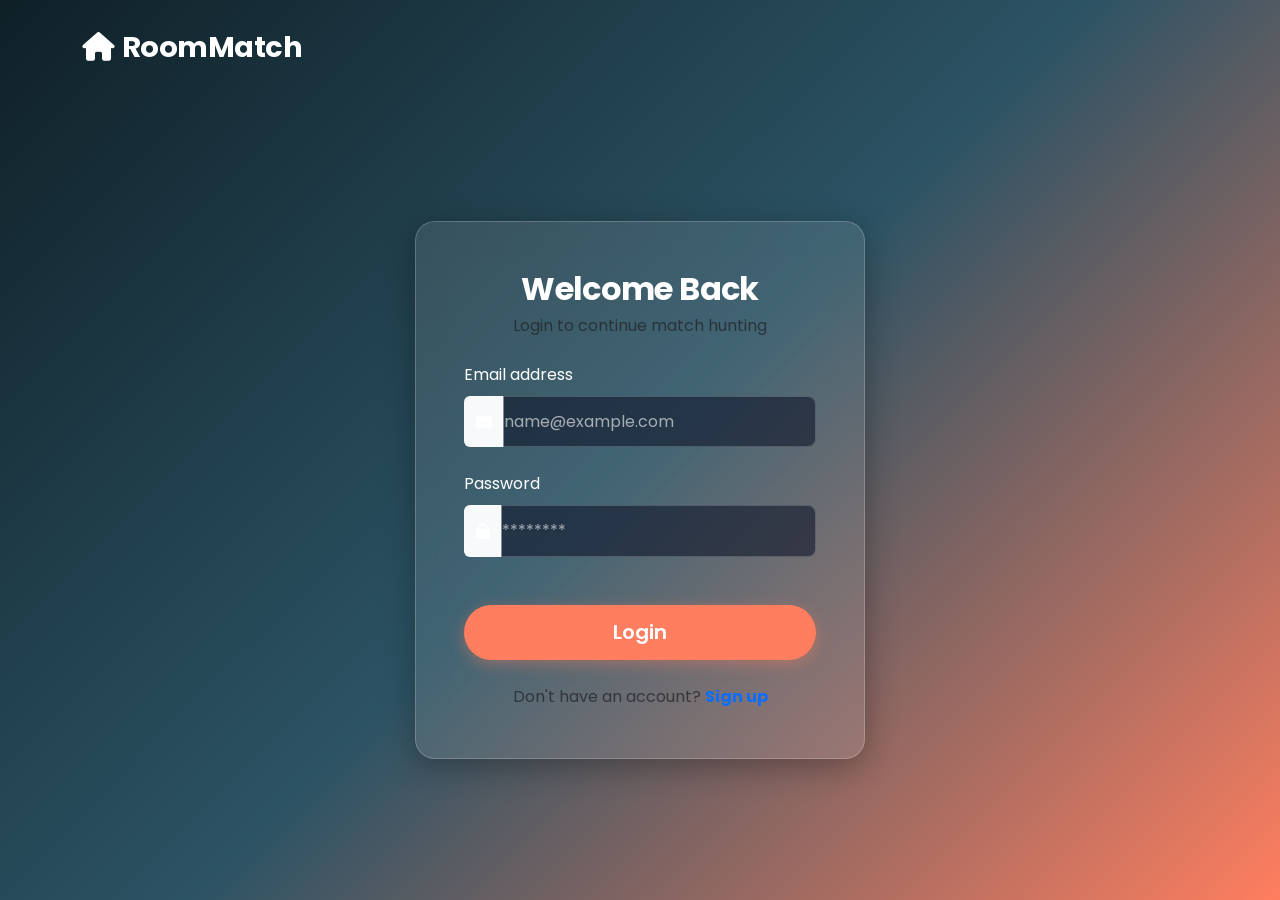
<file: src/main/resources/static/rooms.html>
<!doctype html>
<html lang="en">
  <head>
    <meta charset="UTF-8" />
    <meta name="viewport" content="width=device-width, initial-scale=1.0" />
    <title>Rooms - RoomMatch</title>
    <!-- Bootstrap 5 CSS -->
    <link
      href="https://cdn.jsdelivr.net/npm/bootstrap@5.3.0/dist/css/bootstrap.min.css"
      rel="stylesheet"
    />
    <!-- FontAwesome -->
    <link
      href="https://cdnjs.cloudflare.com/ajax/libs/font-awesome/6.4.0/css/all.min.css"
      rel="stylesheet"
    />
    <!-- Custom CSS -->
    <link rel="stylesheet" href="css/styles.css" />
  </head>
  <body>
    <nav class="navbar navbar-expand-lg fixed-top">
      <div class="container">
        <a class="navbar-brand" href="index.html">
          <i class="fas fa-home me-2"></i>RoomMatch
        </a>
        <button
          class="navbar-toggler"
          type="button"
          data-bs-toggle="collapse"
          data-bs-target="#navbarNav"
        >
          <span class="navbar-toggler-icon" style="filter: invert(1)"></span>
        </button>
        <div class="collapse navbar-collapse" id="navbarNav">
          <ul class="navbar-nav ms-auto align-items-center">
            <li class="nav-item">
              <a class="nav-link" href="dashboard.html">Dashboard</a>
            </li>
            <li class="nav-item">
              <a class="nav-link position-relative" href="chat.html">
                Chat
                <span
                  id="unread-badge"
                  class="position-absolute top-10 start-100 translate-middle badge rounded-pill bg-danger d-none"
                  style="font-size: 0.6rem"
                >
                  0
                </span>
              </a>
            </li>
            <li class="nav-item">
              <a class="nav-link active" href="rooms.html">Rooms</a>
            </li>
            <li class="nav-item">
              <a class="nav-link position-relative" href="requests.html">
                Requests
                <span id="request-unread-badge" class="position-absolute top-10 start-100 translate-middle badge rounded-pill bg-danger d-none" style="font-size: 0.6rem">
                  0
                </span>
              </a>
            </li>
            <li class="nav-item">
              <a class="nav-link" href="preferences.html">Preferences</a>
            </li>
            <li class="nav-item">
              <a class="nav-link" href="profile.html">Profile</a>
            </li>
            <li class="nav-item ms-3">
              <button onclick="logout()" class="btn btn-outline-custom btn-sm">
                Logout
              </button>
            </li>
          </ul>
        </div>
      </div>
    </nav>

    <div class="container" style="padding-top: 100px; padding-bottom: 50px">
      <div
        class="d-flex justify-content-between align-items-center mb-5 animate-fade-in"
      >
        <div>
          <h2 class="fw-bold mb-1">Available Rooms</h2>
          <p class="text-muted">Find your next home</p>
        </div>
        <button
          class="btn btn-primary-custom"
          data-bs-toggle="modal"
          data-bs-target="#postRoomModal"
        >
          <i class="fas fa-plus me-2"></i>Post Room
        </button>
      </div>

      <div class="row">
        <!-- Filter Sidebar -->
        <div class="col-lg-3 mb-4">
          <div class="glass-card p-4 animate-fade-in">
            <h5 class="fw-bold mb-3">
              <i class="fas fa-filter me-2"></i>Filters
            </h5>
            <form id="filterForm">
              <div class="mb-3">
                <label class="form-label small text-muted">Location</label>
                <input
                  type="text"
                  class="form-control form-control-sm"
                  id="filterLocation"
                  placeholder="City or area"
                />
              </div>
              <div class="mb-3">
                <label class="form-label small text-muted"
                  >Rent Range (₹)</label
                >
                <div class="d-flex gap-2">
                  <input
                    type="number"
                    class="form-control form-control-sm"
                    id="filterMinRent"
                    placeholder="Min"
                  />
                  <input
                    type="number"
                    class="form-control form-control-sm"
                    id="filterMaxRent"
                    placeholder="Max"
                  />
                </div>
              </div>
              <div class="mb-3">
                <label class="form-label small text-muted">Room Type</label>
                <select class="form-select form-select-sm" id="filterRoomType">
                  <option value="">All Types</option>
                  <option value="Single">Single Room</option>
                  <option value="Shared">Shared Room</option>
                  <option value="Entire Place">Entire Place</option>
                </select>
              </div>
              <div class="d-grid gap-2">
                <button type="submit" class="btn btn-primary-custom btn-sm">
                  Apply Filters
                </button>
                <button
                  type="button"
                  class="btn btn-outline-light btn-sm"
                  onclick="resetFilters()"
                >
                  Reset
                </button>
              </div>
            </form>
          </div>
        </div>

        <!-- Room List -->
        <div class="col-lg-9">
          <div class="row g-4" id="roomsContainer">
            <div class="col-12 text-center py-5">
              <div class="spinner-border text-primary" role="status">
                <span class="visually-hidden">Loading...</span>
              </div>
            </div>
          </div>
        </div>
      </div>
    </div>

    <!-- Post Room Modal -->
    <div class="modal fade" id="postRoomModal" tabindex="-1" aria-hidden="true">
      <div class="modal-dialog modal-dialog-centered">
        <div class="modal-content glass-card border-0">
          <div class="modal-header border-bottom border-secondary">
            <h5 class="modal-title fw-bold text-white">Post a Room</h5>
            <button
              type="button"
              class="btn-close btn-close-white"
              data-bs-dismiss="modal"
              aria-label="Close"
            ></button>
          </div>
          <div class="modal-body">
            <form id="postRoomForm">
              <div class="mb-3">
                <label class="form-label">Location</label>
                <input
                  type="text"
                  class="form-control"
                  id="roomLocation"
                  placeholder="e.g. Downtown, Manhattan"
                  required
                />
              </div>
              <div class="row">
                <div class="col-6 mb-3">
                  <label class="form-label">Rent (₹)</label>
                  <input
                    type="number"
                    class="form-control"
                    id="roomRent"
                    placeholder="1200"
                    required
                  />
                </div>
                <div class="col-6 mb-3">
                  <label class="form-label">Type</label>
                  <select class="form-select" id="roomType">
                    <option value="Single" class="text-dark">
                      Single Room
                    </option>
                    <option value="Shared" class="text-dark">
                      Shared Room
                    </option>
                    <option value="Entire Place" class="text-dark">
                      Entire Place
                    </option>
                  </select>
                </div>
              </div>
              <div class="mb-3">
                <label class="form-label">Amenities</label>
                <input
                  type="text"
                  class="form-control"
                  id="roomAmenities"
                  placeholder="WiFi, AC, Gym, Parking"
                />
              </div>
              <div class="mb-3">
                <label class="form-label">Description</label>
                <textarea
                  class="form-control"
                  id="roomDesc"
                  rows="3"
                  placeholder="Tell us a bit about the place..."
                ></textarea>
              </div>
              <div class="mb-3">
                <label class="form-label">Photos (Multiple allowed)</label>
                <input type="file" class="form-control" id="roomPhotos" accept="image/*" multiple />
              </div>
              <div class="mb-3">
                <label class="form-label">Video (Optional)</label>
                <input type="file" class="form-control" id="roomVideo" accept="video/*" />
              </div>
              <div class="d-grid mt-4">
                <button type="submit" class="btn btn-primary-custom">
                  Post Listing
                </button>
              </div>
            </form>
          </div>
        </div>
      </div>
    </div>

    <script src="https://cdn.jsdelivr.net/npm/bootstrap@5.3.0/dist/js/bootstrap.bundle.min.js"></script>
    <script src="js/app.js"></script>
    <script>
      document.addEventListener("DOMContentLoaded", loadRooms);
    </script>
  </body>
</html>
</file>
<file: src/main/resources/static/css/styles.css>
/* =========================================
   1. SETUP & VARIABLES
   ========================================= */
@import url("https://fonts.googleapis.com/css2?family=Poppins:wght@300;400;500;600;700&family=Inter:wght@300;400;500;600&display=swap");

:root {
  /* Core Palette - Gradient Theme */
  --bg-gradient: linear-gradient(135deg, #0f2027 0%, #2c5364 50%, #ff7e5f 100%);

  /* Colors */
  --primary: #ff7e5f; /* Coral */
  --primary-hover: #ff6b4a;
  --secondary: #2c5364; /* Deep Teal */
  --accent: #00d2ff; /* Cyan/Blue Accent */

  /* Text */
  --text-main: #ffffff;
  --text-muted: rgba(255, 255, 255, 0.85); /* High contrast on dark gradient */
  --text-dark: #1e293b; /* For light cards if needed */

  /* Glassmorphism */
  --glass-bg: rgba(255, 255, 255, 0.1);
  --glass-border: rgba(255, 255, 255, 0.2);
  --glass-blur: 15px;
  --glass-shadow: 0 8px 32px 0 rgba(0, 0, 0, 0.3);

  /* Shapes */
  --radius-xl: 20px;
  --radius-lg: 16px;
  --radius-md: 12px;
  --radius-sm: 8px;
}

/* =========================================
   2. GLOBAL RESETS
   ========================================= */
body {
  font-family: "Poppins", sans-serif; /* User requested Poppins or Inter */
  background: var(--bg-gradient);
  background-attachment: fixed; /* Keep gradient fixed on scroll */
  color: var(--text-main);
  min-height: 100vh;
  margin: 0;
  line-height: 1.6;
}

h1,
h2,
h3,
h4,
h5,
h6 {
  font-weight: 700;
  letter-spacing: -0.02em;
  color: #fff;
}

p {
  color: var(--text-muted);
}

a {
  text-decoration: none;
  color: inherit;
  transition: all 0.3s ease;
}

/* =========================================
   3. UTILITIES & GLASS
   ========================================= */
.glass-card {
  background: var(--glass-bg);
  backdrop-filter: blur(var(--glass-blur));
  -webkit-backdrop-filter: blur(var(--glass-blur));
  border: 1px solid var(--glass-border);
  border-radius: var(--radius-xl);
  box-shadow: var(--glass-shadow);
  padding: 2rem;
  transition:
    transform 0.3s ease,
    box-shadow 0.3s ease;
}

.glass-card:hover {
  transform: translateY(-5px);
  box-shadow: 0 15px 40px rgba(0, 0, 0, 0.4);
  border-color: rgba(255, 255, 255, 0.4);
}

.glass-nav {
  background: rgba(15, 32, 39, 0.7); /* Slightly darker for contrast */
  backdrop-filter: blur(20px);
  border-bottom: 1px solid var(--glass-border);
}

.shadow-soft {
  box-shadow: 0 10px 30px rgba(0, 0, 0, 0.2);
}

/* =========================================
   4. NAVIGATION
   ========================================= */
.navbar {
  padding: 1.2rem 0;
  transition: all 0.3s ease;
}

.navbar-brand {
  font-size: 1.8rem;
  font-weight: 700;
  color: #fff !important;
  letter-spacing: -0.5px;
}

.nav-link {
  font-weight: 500;
  color: rgba(255, 255, 255, 0.9) !important;
  margin: 0 0.5rem;
  position: relative;
}

.nav-link:hover,
.nav-link.active {
  color: var(--primary) !important;
}

/* =========================================
   5. BUTTONS
   ========================================= */
.btn {
  padding: 0.8rem 2rem;
  border-radius: 50px; /* Rounded pill style */
  font-weight: 600;
  text-transform: capitalize;
  transition: all 0.3s ease;
  border: none;
}

.btn-primary-custom {
  background: var(--primary);
  color: #fff;
  box-shadow: 0 4px 15px rgba(255, 126, 95, 0.4);
}

.btn-primary-custom:hover {
  background: var(--primary-hover);
  transform: translateY(-2px);
  box-shadow: 0 8px 25px rgba(255, 126, 95, 0.6);
  color: #fff;
}

.btn-secondary-custom {
  background: rgba(255, 255, 255, 0.2);
  color: #fff;
  border: 1px solid rgba(255, 255, 255, 0.3);
}

.btn-secondary-custom:hover {
  background: rgba(255, 255, 255, 0.3);
  color: #fff;
  transform: translateY(-2px);
}

/* =========================================
   6. HERO SECTION
   ========================================= */
.hero-section {
  padding: 8rem 0 5rem 0;
  position: relative;
  overflow: hidden;
}

.hero-title {
  font-size: 3.5rem;
  line-height: 1.2;
  margin-bottom: 1.5rem;
  background: linear-gradient(to right, #fff, #ff7e5f);
  -webkit-background-clip: text;
  -webkit-text-fill-color: transparent;
}

.hero-subtitle {
  font-size: 1.2rem;
  margin-bottom: 2.5rem;
  opacity: 0.9;
  max-width: 500px;
}

.hero-card-float {
  position: absolute;
  top: 20%;
  right: -20px;
  background: rgba(255, 255, 255, 0.95);
  color: #333; /* Dark text for contrast on light card */
  padding: 1.5rem;
  border-radius: var(--radius-lg);
  box-shadow: 0 20px 50px rgba(0, 0, 0, 0.3);
  max-width: 250px;
  z-index: 2;
  animation: float 6s ease-in-out infinite;
}

.hero-card-float p {
  color: #555; /* Darker muted text inside light card */
  margin: 0;
}

@keyframes float {
  0% {
    transform: translateY(0px);
  }
  50% {
    transform: translateY(-20px);
  }
  100% {
    transform: translateY(0px);
  }
}

/* =========================================
   7. SECTIONS & CARDS
   ========================================= */
.section-title {
  text-align: center;
  margin-bottom: 4rem;
}

.section-title h2 {
  font-size: 2.5rem;
  margin-bottom: 1rem;
}

/* Smart Search */
.search-container {
  background: rgba(255, 255, 255, 0.15);
  border: 1px solid rgba(255, 255, 255, 0.3);
  border-radius: var(--radius-xl);
  padding: 2rem;
}

/* Feature Cards */
.feature-card {
  height: 100%;
  transition: all 0.4s cubic-bezier(0.175, 0.885, 0.32, 1.275);
}

.feature-card:hover {
  transform: translateY(-10px) scale(1.02);
}

.feature-img {
  width: 100%;
  height: 200px;
  object-fit: cover;
  border-radius: var(--radius-lg);
  margin-bottom: 1.5rem;
}

/* How It Works Icons */
.step-icon {
  width: 80px;
  height: 80px;
  background: linear-gradient(135deg, var(--secondary), var(--primary));
  border-radius: 50%;
  display: flex;
  align-items: center;
  justify-content: center;
  font-size: 2rem;
  color: #fff;
  margin: 0 auto 1.5rem auto;
  box-shadow: 0 10px 20px rgba(255, 126, 95, 0.3);
}

/* =========================================
   8. FORMS & INPUTS
   ========================================= */
.form-control,
.form-select {
  background: rgba(255, 255, 255, 0.1) !important;
  border: 1px solid rgba(255, 255, 255, 0.2) !important;
  color: #fff !important;
  border-radius: var(--radius-sm);
  padding: 0.8rem 1.2rem;
}

.form-control:focus,
.form-select:focus {
  background: rgba(255, 255, 255, 0.2) !important;
  border-color: var(--primary) !important;
  box-shadow: 0 0 0 4px rgba(255, 126, 95, 0.2) !important;
}

.form-control::placeholder {
  color: rgba(255, 255, 255, 0.6);
}

/* Fix dropdown options visibility */
select option {
  background-color: #2c5364; /* Match secondary dark color */
  color: #fff;
}

/* =========================================
   9. FOOTER
   ========================================= */
footer {
  background: rgba(15, 32, 39, 0.9);
  padding: 5rem 0 2rem 0;
  margin-top: 5rem;
  border-top: 1px solid rgba(255, 255, 255, 0.05);
}

.social-icon {
  width: 40px;
  height: 40px;
  display: inline-flex;
  align-items: center;
  justify-content: center;
  background: rgba(255, 255, 255, 0.1);
  border-radius: 50%;
  margin-right: 10px;
  transition: all 0.3s;
}

.social-icon:hover {
  background: var(--primary);
  transform: translateY(-3px);
}
</file>
